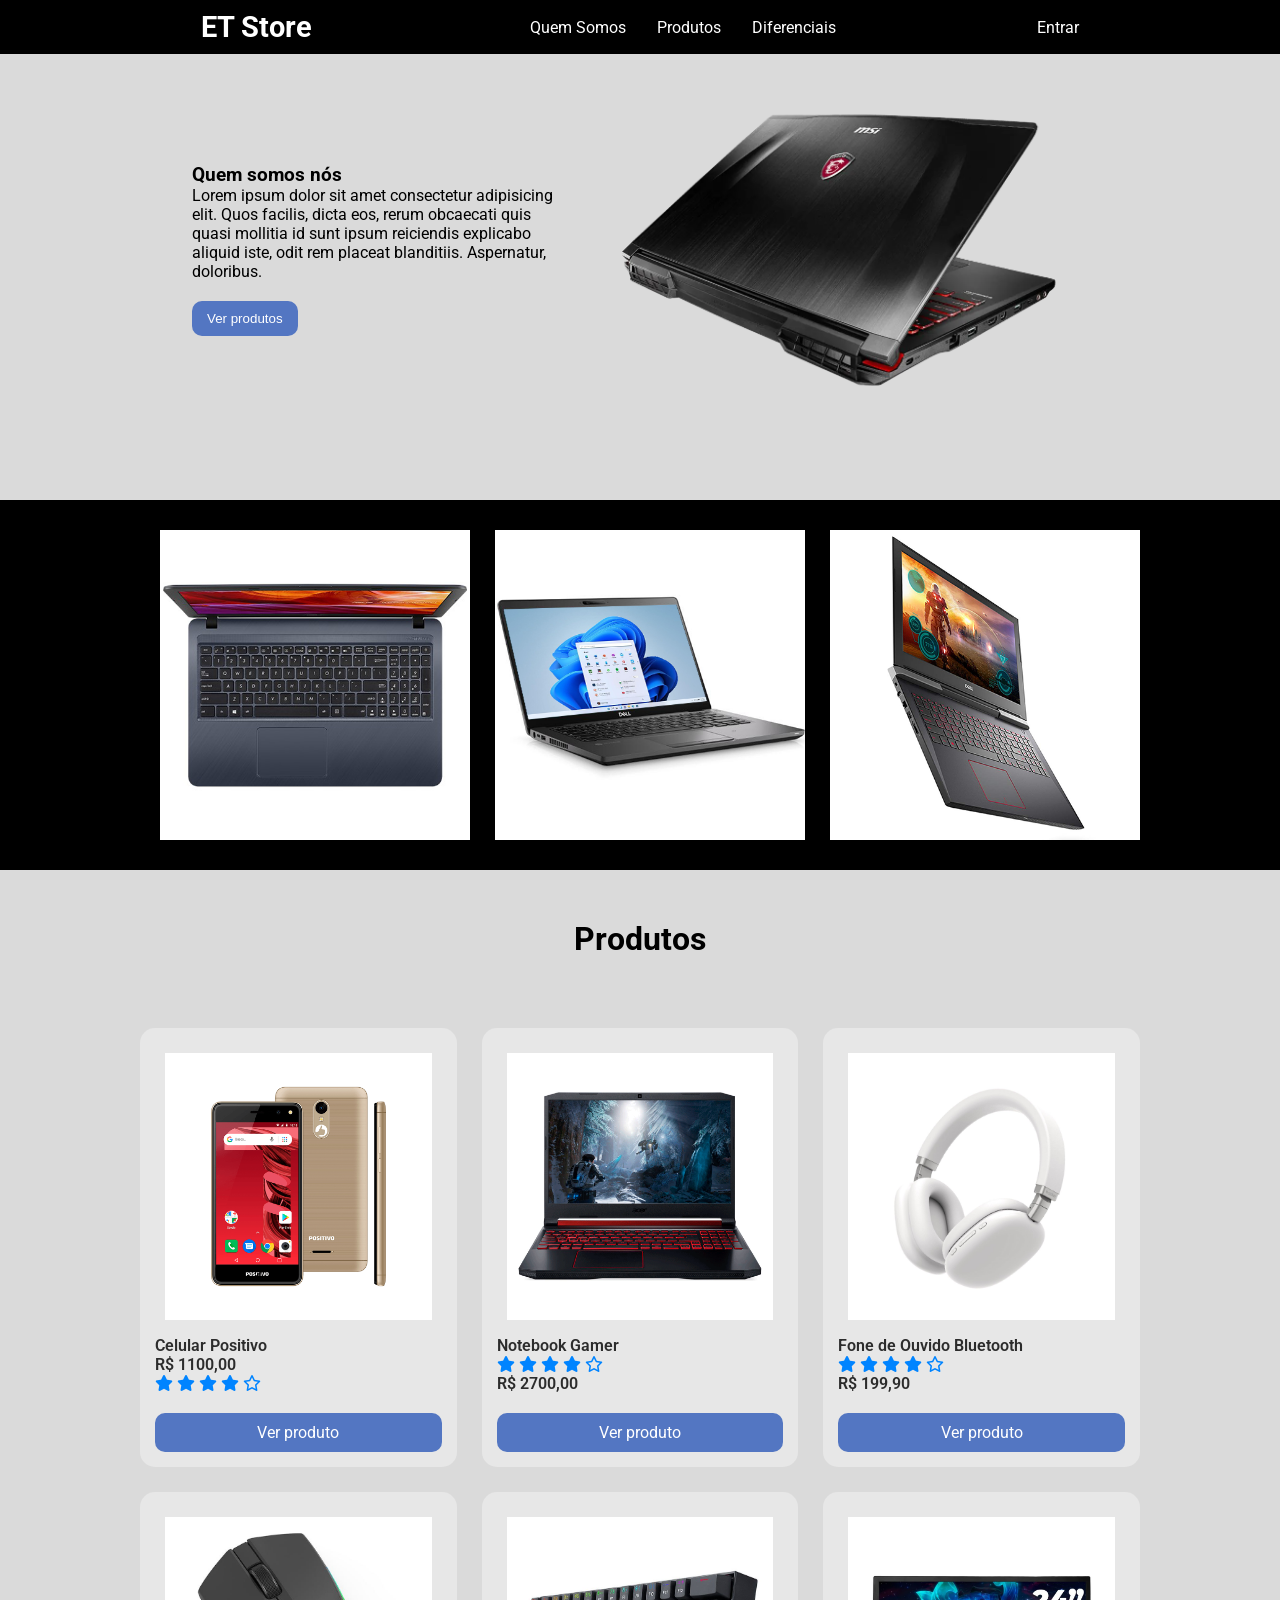
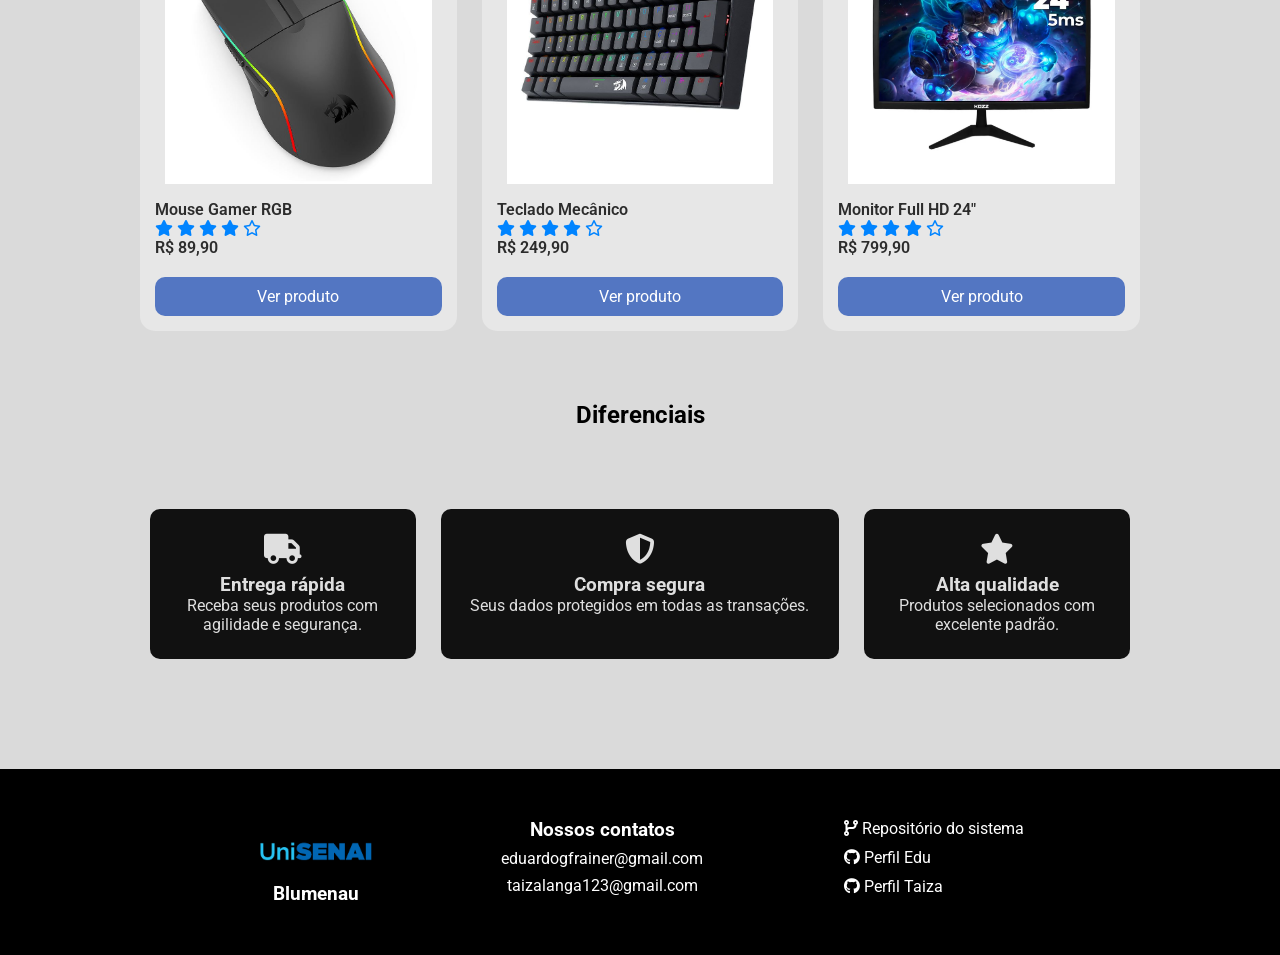
<file: index.html>
<!DOCTYPE html>
<html lang="en">

<head>
    <meta charset="UTF-8">
    <meta name="viewport" content="width=device-width, initial-scale=1.0">
    <link rel="stylesheet" href="https://cdnjs.cloudflare.com/ajax/libs/font-awesome/6.5.0/css/all.min.css">
    <link rel="stylesheet" href="/css/style.css">
    <title>Document</title>
</head>

<body>
    <header class="black-section">
        <div id="espacamento"></div>
        <div class="logo">ET Store</div>
        <nav class="nav-links">
            <a href="#about">Quem Somos</a>
            <a href="#grid">Produtos</a>
            <a href="#differences">Diferenciais</a>
        </nav>
        <div class="menu-toggle" id="menu-toggle">
            <i class="fas fa-bars"></i>
        </div>
        <div class="login-btn">Entrar</div>
        <div id="espacamento"></div>
    </header>

    <div class="modal" id="menuModal">
        <div class="modal-content">
            <nav class="modal-links">
                <a href="#about">Quem Somos</a>
                <a href="#grid">Produtos</a>
                <a href="#differences">Diferenciais</a>
            </nav>
        </div>
    </div>

    <main>
        <section id="about">
            <article>
                <h1>Quem somos nós</h1>
                <p>Lorem ipsum dolor sit amet consectetur adipisicing elit. Quos facilis, dicta eos, rerum obcaecati
                    quis quasi mollitia id sunt ipsum reiciendis explicabo aliquid iste, odit rem placeat blanditiis.
                    Aspernatur, doloribus.</p>
                <button><span>Ver produtos</span></button>
            </article>

            <img src="/img/pc_inicio.png" alt="">
        </section>

        <section class="black-section" id="showcase">
            <img src="/img/product-1.png" alt="">
            <img src="/img/product-2.png" alt="">
            <img src="/img/product-3.png" alt="">
        </section>

        <h1 class="titule">Produtos</h1>

        <section id="grid">
            <article class="card">
                <img class="image-product" src="/img_product/celular_positivo.png" alt="">
                <p class="product-name">Celular Positivo</p>
                <p class="price">R$ 1100,00</p>
                <p class="rate">
                    <i class="fa-solid fa-star"></i>
                    <i class="fa-solid fa-star"></i>
                    <i class="fa-solid fa-star"></i>
                    <i class="fa-solid fa-star"></i>
                    <i class="fa-regular fa-star"></i>
                </p>
                <a href="/produto.html?id=1" class="btn">Ver produto</a>
            </article>

            <article class="card">
                <img class="image-product" src="/img_product/notebook_gamer.png" alt="">
                <p class="product-name">Notebook Gamer</p>
                <p class="rate">
                    <i class="fa-solid fa-star"></i>
                    <i class="fa-solid fa-star"></i>
                    <i class="fa-solid fa-star"></i>
                    <i class="fa-solid fa-star"></i>
                    <i class="fa-regular fa-star"></i>
                </p>
                <p class="price">R$ 2700,00</p>
                <a href="/produto.html?id=2" class="btn">Ver produto</a>
            </article>

            <article class="card">
                <img class="image-product" src="/img_product/fone.jpg" alt="">
                <p class="product-name">Fone de Ouvido Bluetooth</p>
                <p class="rate">
                    <i class="fa-solid fa-star"></i>
                    <i class="fa-solid fa-star"></i>
                    <i class="fa-solid fa-star"></i>
                    <i class="fa-solid fa-star"></i>
                    <i class="fa-regular fa-star"></i>
                </p>
                <p class="price">R$ 199,90</p>
                <a href="/produto.html?id=3" class="btn">Ver produto</a>
            </article>

            <article class="card">
                <img class="image-product" src="/img_product/mouse_gamer.jpg" alt="">
                <p class="product-name">Mouse Gamer RGB</p>
                <p class="rate">
                    <i class="fa-solid fa-star"></i>
                    <i class="fa-solid fa-star"></i>
                    <i class="fa-solid fa-star"></i>
                    <i class="fa-solid fa-star"></i>
                    <i class="fa-regular fa-star"></i>
                </p>
                <p class="price">R$ 89,90</p>
                <a href="/produto.html?id=4" class="btn">Ver produto</a>
            </article>

            <article class="card">
                <img class="image-product" src="/img_product/teclado_mecanico.jpg" alt="">
                <p class="product-name">Teclado Mecânico</p>
                <p class="rate">
                    <i class="fa-solid fa-star"></i>
                    <i class="fa-solid fa-star"></i>
                    <i class="fa-solid fa-star"></i>
                    <i class="fa-solid fa-star"></i>
                    <i class="fa-regular fa-star"></i>
                </p>
                <p class="price">R$ 249,90</p>
                <a href="/produto.html?id=5" class="btn">Ver produto</a>
            </article>

            <article class="card">
                <img class="image-product" src="/img_product/monitor.webp" alt="">
                <p class="product-name">Monitor Full HD 24"</p>
                <p class="rate">
                    <i class="fa-solid fa-star"></i>
                    <i class="fa-solid fa-star"></i>
                    <i class="fa-solid fa-star"></i>
                    <i class="fa-solid fa-star"></i>
                    <i class="fa-regular fa-star"></i>
                </p>
                <p class="price">R$ 799,90</p>
                <a href="/produto.html?id=6" class="btn">Ver produto</a>
            </article>
        </section>

        <section id="differences">
            <h1 class="titule">Diferenciais</h1>

            <div class="dif-container">
                <div class="dif-card">
                    <i class="fas fa-truck"></i>
                    <h3>Entrega rápida</h3>
                    <p>Receba seus produtos com agilidade e segurança.</p>
                </div>

                <div class="dif-card">
                    <i class="fas fa-shield-alt"></i>
                    <h3>Compra segura</h3>
                    <p>Seus dados protegidos em todas as transações.</p>
                </div>

                <div class="dif-card">
                    <i class="fas fa-star"></i>
                    <h3>Alta qualidade</h3>
                    <p>Produtos selecionados com excelente padrão.</p>
                </div>
            </div>
        </section>
    </main>

    <footer>
        <section class="black-section">
            <div id="senai">
                <img src="/img/unisenai.png" alt="">
                <h3>Blumenau</h3>
            </div>

            <div id="email">
                <h3>Nossos contatos</h3>
                <div>
                    eduardogfrainer@gmail.com
                </div>
                <div>
                    taizalanga123@gmail.com
                </div>
            </div>
            <div class="github-links">
                <a href="https://github.com/eduardo-gabriel-frainer/AV01-ecommerce" target="_blank"
                    rel="noopener noreferrer">
                    <i class="fas fa-code-branch"></i> Repositório do sistema
                </a>
                <a href="https://github.com/eduardo-gabriel-frainer" target="_blank" rel="noopener noreferrer">
                    <i class="fab fa-github"></i> Perfil Edu
                </a>
                <a href="https://github.com/taiza-langa" target="_blank" rel="noopener noreferrer">
                    <i class="fab fa-github"></i> Perfil Taiza
                </a>
            </div>
        </section>
    </footer>
</body>


<script>

    let ativado = 0;

    const menuToggle = document.getElementById('menu-toggle');
    const modal = document.getElementById('menuModal');

    menuToggle.addEventListener('click', () => {
        ativado = ativado === 0 ? 1 : 0;

        if (ativado === 1) {
            modal.classList.add('active');
        } else {
            modal.classList.remove('active');
        }
    });
</script>

</html>
</file>
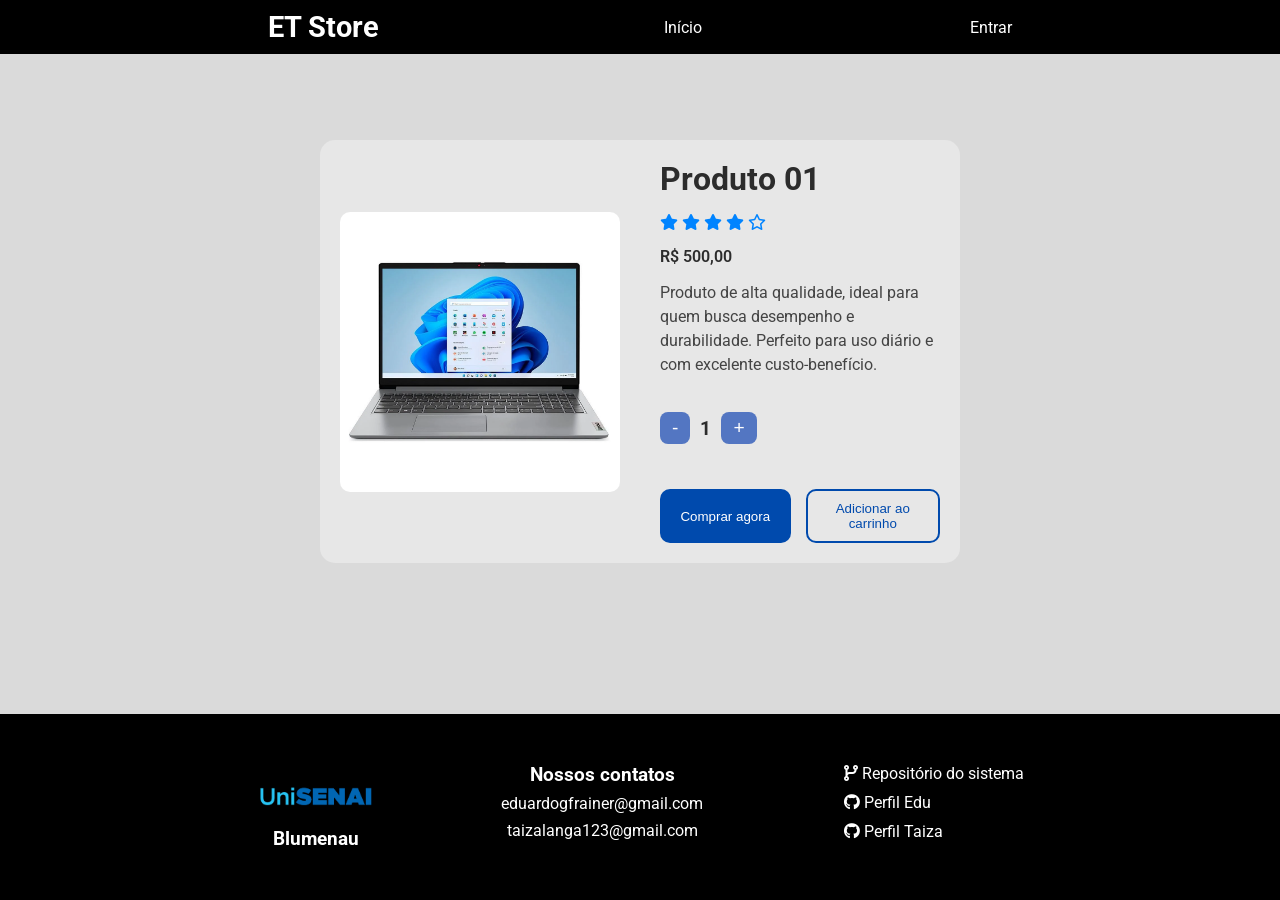
<file: produto.html>
<!DOCTYPE html>
<html lang="en">

<head>
    <meta charset="UTF-8">
    <meta name="viewport" content="width=device-width, initial-scale=1.0">
    <link rel="stylesheet" href="https://cdnjs.cloudflare.com/ajax/libs/font-awesome/6.5.0/css/all.min.css">
    <link rel="stylesheet" href="/css/style.css">
    <title>Produto</title>
</head>

<body>
    <header class="black-section">
        <div id="espacamento"></div>
        <div class="logo">ET Store</div>

        <nav class="nav-links">
            <a href="/">Início</a>
        </nav>

        <div class="menu-toggle" id="menu-toggle">
            <i class="fas fa-bars"></i>
        </div>

        <div class="login-btn">Entrar</div>
        <div id="espacamento"></div>
    </header>

    <div class="modal" id="menuModal">
        <div class="modal-content">
            <nav class="modal-links">
                <a href="/">Início</a>
            </nav>
        </div>
    </div>

    <main>

        <section id="product-view">

            <div class="product-container">

                <div class="product-image">
                    <img src="/img/product01.webp" alt="">
                </div>

                <div class="product-info">

                    <h1 class="product-title">Produto 01</h1>

                    <p class="rate">
                        <i class="fa-solid fa-star"></i>
                        <i class="fa-solid fa-star"></i>
                        <i class="fa-solid fa-star"></i>
                        <i class="fa-solid fa-star"></i>
                        <i class="fa-regular fa-star"></i>
                    </p>

                    <p class="price">R$ 500,00</p>

                    <p class="description">
                        Produto de alta qualidade, ideal para quem busca desempenho e durabilidade.
                        Perfeito para uso diário e com excelente custo-benefício.
                    </p>

                    <div class="quantity">
                        <button onclick="subtrairItem()">-</button>
                        <span id="quantidade">1</span>
                        <button onclick="adicionarItem()">+</button>
                    </div>

                    <div class="actions">
                        <button class="buy">Comprar agora</button>
                        <button class="cart">Adicionar ao carrinho</button>
                    </div>

                </div>

            </div>

        </section>

    </main>

    <footer>
        <section class="black-section">
            <div id="senai">
                <img src="/img/unisenai.png" alt="">
                <h3>Blumenau</h3>
            </div>

            <div id="email">
                <h3>Nossos contatos</h3>
                <div>
                    eduardogfrainer@gmail.com
                </div>
                <div>
                    taizalanga123@gmail.com
                </div>
            </div>
            <div class="github-links">
                <a href="https://github.com/eduardo-gabriel-frainer/AV01-ecommerce" target="_blank"
                    rel="noopener noreferrer">
                    <i class="fas fa-code-branch"></i> Repositório do sistema
                </a>
                <a href="https://github.com/eduardo-gabriel-frainer" target="_blank" rel="noopener noreferrer">
                    <i class="fab fa-github"></i> Perfil Edu
                </a>
                <a href="https://github.com/taiza-langa" target="_blank" rel="noopener noreferrer">
                    <i class="fab fa-github"></i> Perfil Taiza
                </a>
            </div>
        </section>
    </footer>

</body>

<script>
    let ativado = 0;

    const menuToggle = document.getElementById('menu-toggle');
    const modal = document.getElementById('menuModal');

    menuToggle.addEventListener('click', () => {
        ativado = ativado === 0 ? 1 : 0;

        if (ativado === 1) {
            modal.classList.add('active');
        } else {
            modal.classList.remove('active');
        }
    });

    const params = new URLSearchParams(window.location.search);
    const id = params.get("id");

    const produtos = {
        "1": { nome: "Celular Positivo", preco: "R$ 1100,00", img: "/img_product/celular_positivo.png" },
        "2": { nome: "Notebook Gamer", preco: "R$ 2700,00", img: "/img_product/notebook_gamer.png" },
        "3": { nome: "Fone de Ouvido Bluetooth", preco: "R$ 199,90", img: "/img_product/fone.jpg" },
        "4": { nome: "Mouse Gamer RGB", preco: "R$ 89,90", img: "/img_product/mouse_gamer.jpg" },
        "5": { nome: "Teclado Mecânico", preco: "R$ 249,90", img: "/img_product/teclado_mecanico.jpg" },
        "6": { nome: "Monitor Full HD 24\"", preco: "R$ 799,90", img: "/img_product/monitor.webp" }
    };

    const produto = produtos[id];

    if (produto) {
        document.querySelector(".product-title").textContent = produto.nome;
        document.querySelector(".price").textContent = produto.preco;
        document.querySelector(".product-image img").src = produto.img;
    }

    let contador = 1

    function adicionarItem() {
        contador++
        document.querySelector("#quantidade").textContent = contador;
    }

    function subtrairItem() {
        if (contador == 0) return
        contador--
        document.querySelector("#quantidade").textContent = contador;
    }


</script>

</html>
</file>
<file: css/style.css>
@import url('https://fonts.googleapis.com/css2?family=Roboto:ital,wght@0,100..900;1,100..900&display=swap');

* {
    margin: 0;
}

main {
    flex: 1;
}

html,
body {
    height: 100%;
}

body {
    display: flex;
    flex-direction: column;
}

body {
    font-family: 'Roboto', sans-serif;
    background-color: #dadada;
}

header {
    display: flex;
    justify-content: space-between;
    background-color: black;
    color: #dfdfdf;
    z-index: 101;
    position: fixed;
    width: 100%;
    top: 0;
    align-items: center;
    padding-top: 10px;
    padding-bottom: 10px;
}

nav a {
    display: inline-block;
    transition: transform 0.3s ease;
}

nav a:hover {
    transform: scale(1.1);
}

.logo {
    font-size: 1.8rem;
    font-weight: bold;
}

.nav-links {
    display: flex;
    gap: 15px;
}

.nav-links a {
    color: white;
    text-decoration: none;
    font-size: 1rem;
}

.nav-links a:hover {
    text-decoration: underline;
}

.login-btn {
    color: white;
    font-size: 1rem;
}

.menu-toggle {
    display: none;
    cursor: pointer;
    font-size: 2rem;
}

/* menu hamburger tela pequena */
@media screen and (max-width: 768px) {
    .nav-links {
        display: none;
        flex-direction: column;
        gap: 10px;
        width: 100%;
        text-align: center;
    }

    .nav-links.active {
        display: flex;
    }

    .login-btn {
        display: none;
    }

    .menu-toggle {
        display: block;
    }
}

.black-section {
    background-color: black;
    color: #fff;
}

footer {
    background-color: black;
    color: #fff;
}

footer .black-section {
    display: flex;
    padding: 50px 20% 50px 20%;
    justify-content: space-between;
}

a {
    color: #fff;
    text-decoration: none;
    padding-left: 1rem;
}


#about {
    display: flex;
    margin: 50px auto;
    padding: 0 20px;
    align-items: center;
    gap: 30px;
    width: 70%;
    justify-content: center;
}

#about p {
    max-width: 400px;
}

#about img {
    width: 500px;
    max-width: 100%;
}

@media (max-width: 900px) {
    #about {
        flex-direction: column;
        text-align: center;
        width: 90%;
        padding: 20px;
    }

    #about img {
        width: 100%;
    }

    #about p {
        max-width: 100%;
    }
}

#showcase {
    display: grid;
    padding-top: 20px;
    padding-bottom: 20px;
     grid-template-columns: repeat(3, 310px); 
    justify-content: center; 
    align-items: center;
    gap: 25px;
    min-height: 200px;
}

#showcase img {
    width: 100%;
    height: auto;
    object-fit: cover;
    padding: 10px;
    border-radius: 10px;
    transition: all 0.3s ease; 
}

#showcase img:hover {
    transform: scale(1.02); 
    box-shadow: 0 10px 25px rgba(0, 0, 0, 0.2);
}

@media (max-width: 900px) {
    #showcase {
        grid-template-columns: repeat(1, 280px);
    }
}

@media (max-width: 600px) {
    #showcase {
        grid-template-columns: 1fr;
        padding-top: 50px;
        padding-bottom: 50px;
    }

      #showcase img {
        max-width: 280px;
        margin: 0 auto; 
    }
}

button,
.btn {
    margin-top: 20px;
    padding: 10px 15px 10px 15px;
    background-color: rgb(83, 118, 194);
    border-radius: 10px;
    color: #fff;
    border: none;
}

button,
.btn {
    letter-spacing: 0;
    transition: letter-spacing 0.3s ease;
}

.btn {
    text-align: center;
}

button:hover {
    letter-spacing: 1px;
}

#grid {
    display: grid;
    grid-template-columns: repeat(auto-fit, minmax(250px, 1fr));
    justify-content: center;
    gap: 25px;
    padding: 20px 10%;
    max-width: 1000px;
    margin: 0 auto;
}

.card {
    color: #2c2c2c;
    padding: 15px;
    border-radius: 15px;
    display: flex;
    background-color: #e7e7e7;
    flex-direction: column;
    transition: all 0.3s ease;
}


.card:hover {
    transform: translateY(-8px);
    box-shadow: 0 10px 25px rgba(0, 0, 0, 0.2);
}

.image-product {
    padding: 10px;
    border-radius: 10px;
}


.product-name {
    font-weight: 600;
    margin-top: 0.4rem;
}

.rate {
    color: #0084ff;
    font-size: 1.0rem;
}

.price {
    font-weight: 600;
}

.titule {
    display: flex;
    padding: 50px;
    justify-content: center;
}

#senai {
    display: flex;
    flex-direction: column;
    align-items: center;
    text-align: center;
}

#senai img {
    width: 120px;
    max-width: 100%;
}

#email {
    display: flex;
    flex-direction: column;
    gap: 8px;
    text-align: center;
}

.modal {
    display: none;
    position: fixed;
    top: 55px;
    right: 0;
    right: 0;
    width: 30%;
    background-color: #333;
    z-index: 100;
    height: 100vh;
    overflow: auto;
    transition: all 0.3s ease;
}

.modal.active {
    display: block;
}

.modal-links a {
    display: block;
    text-decoration: none;
}

.modal-links a {
    padding: 10px;
}

.github-links {
    display: flex;
    flex-direction: column;
    gap: 10px;
}

.github-links a {
    text-decoration: none;
    color: white;
    transition: color 0.3s ease;
}

.github-links a:hover {
    color: #4d79a1;
}

@media (max-width: 768px) {
    footer .black-section {
        flex-direction: column;
        align-items: center;
        gap: 30px;
        text-align: center;
    }

    #senai,
    #email,
    .github-links {
        margin: 10px 0;
    }
}

#differences {
    padding: 0 20px 80px 20px;
    text-align: center;
}

.dif-container {
    display: grid;
    grid-template-areas: "left center right";
    grid-template-columns: 1fr 1.5fr 1fr;
     justify-content: center; 
    gap: 25px;
    max-width: 980px;
    margin: 30px auto; 
}

.dif-card:nth-child(1) {
    grid-area: left;
}

.dif-card:nth-child(2) {
    grid-area: center;
}

.dif-card:nth-child(3) {
    grid-area: right;
}

.dif-card {
    background: #111;
    color: #dfdfdf;
    padding: 25px;
    border-radius: 10px;
    transition: 0.3s;
}

.dif-card i {
    font-size: 30px;
    margin-bottom: 10px;
}

.dif-card:hover {
    transform: translateY(-5px);
    background: #1a1a1a;
}

@media (max-width: 768px) {
    .dif-container {
        grid-template-areas:
            "left"
            "center"
            "right";
        grid-template-columns: 1fr;
        gap: 20px;
    }

    .dif-card {
        max-width: 280px;  
        width: 100%;
        margin: 0 auto;     
    }
}

#product-view {
    margin-top: 100px;
    padding: 40px 25%;
}

.product-container {
    display: grid;
    grid-template-columns: 1fr 1fr;
    gap: 40px;
    background-color: #e7e7e7;
    padding: 20px;
    border-radius: 15px;
}

#quantidade{
    padding-top: 20px;
}

.product-image {
    display: flex;
    justify-content: center;
    align-items: center;
}

.product-image img {
    width: 100%;
    max-width: 400px;
    border-radius: 10px;
}

.product-info {
    display: flex;
    flex-direction: column;
    gap: 15px;
    color: #2c2c2c;
}

.product-title {
    font-size: 2rem;
    font-weight: bold;
}

.description {
    line-height: 1.5;
    color: #444;
}

.quantity {
    display: flex;
    align-items: center;
    gap: 10px;
}

.quantity button {
    padding: 5px 12px;
    font-size: 1.2rem;
    background-color: #5376c2;
    border-radius: 8px;
}

.quantity span {
    font-size: 1.2rem;
    font-weight: bold;
}

.actions {
    display: flex;
    gap: 15px;
    margin-top: 10px;
}

.buy {
    background-color: #004aad;
    flex: 1;
}

.cart {
    background-color: transparent;
    border: 2px solid #004aad;
    color: #004aad;
    flex: 1;
}

.cart:hover {
    background-color: #004aad;
    color: white;
}

@media (max-width: 900px) {
    .product-container {
        grid-template-columns: 1fr;
        text-align: center;
    }

    .product-image img {
        max-width: 300px;
        margin: 0 auto;
    }

    .actions {
        flex-direction: column;
    }
}
</file>
